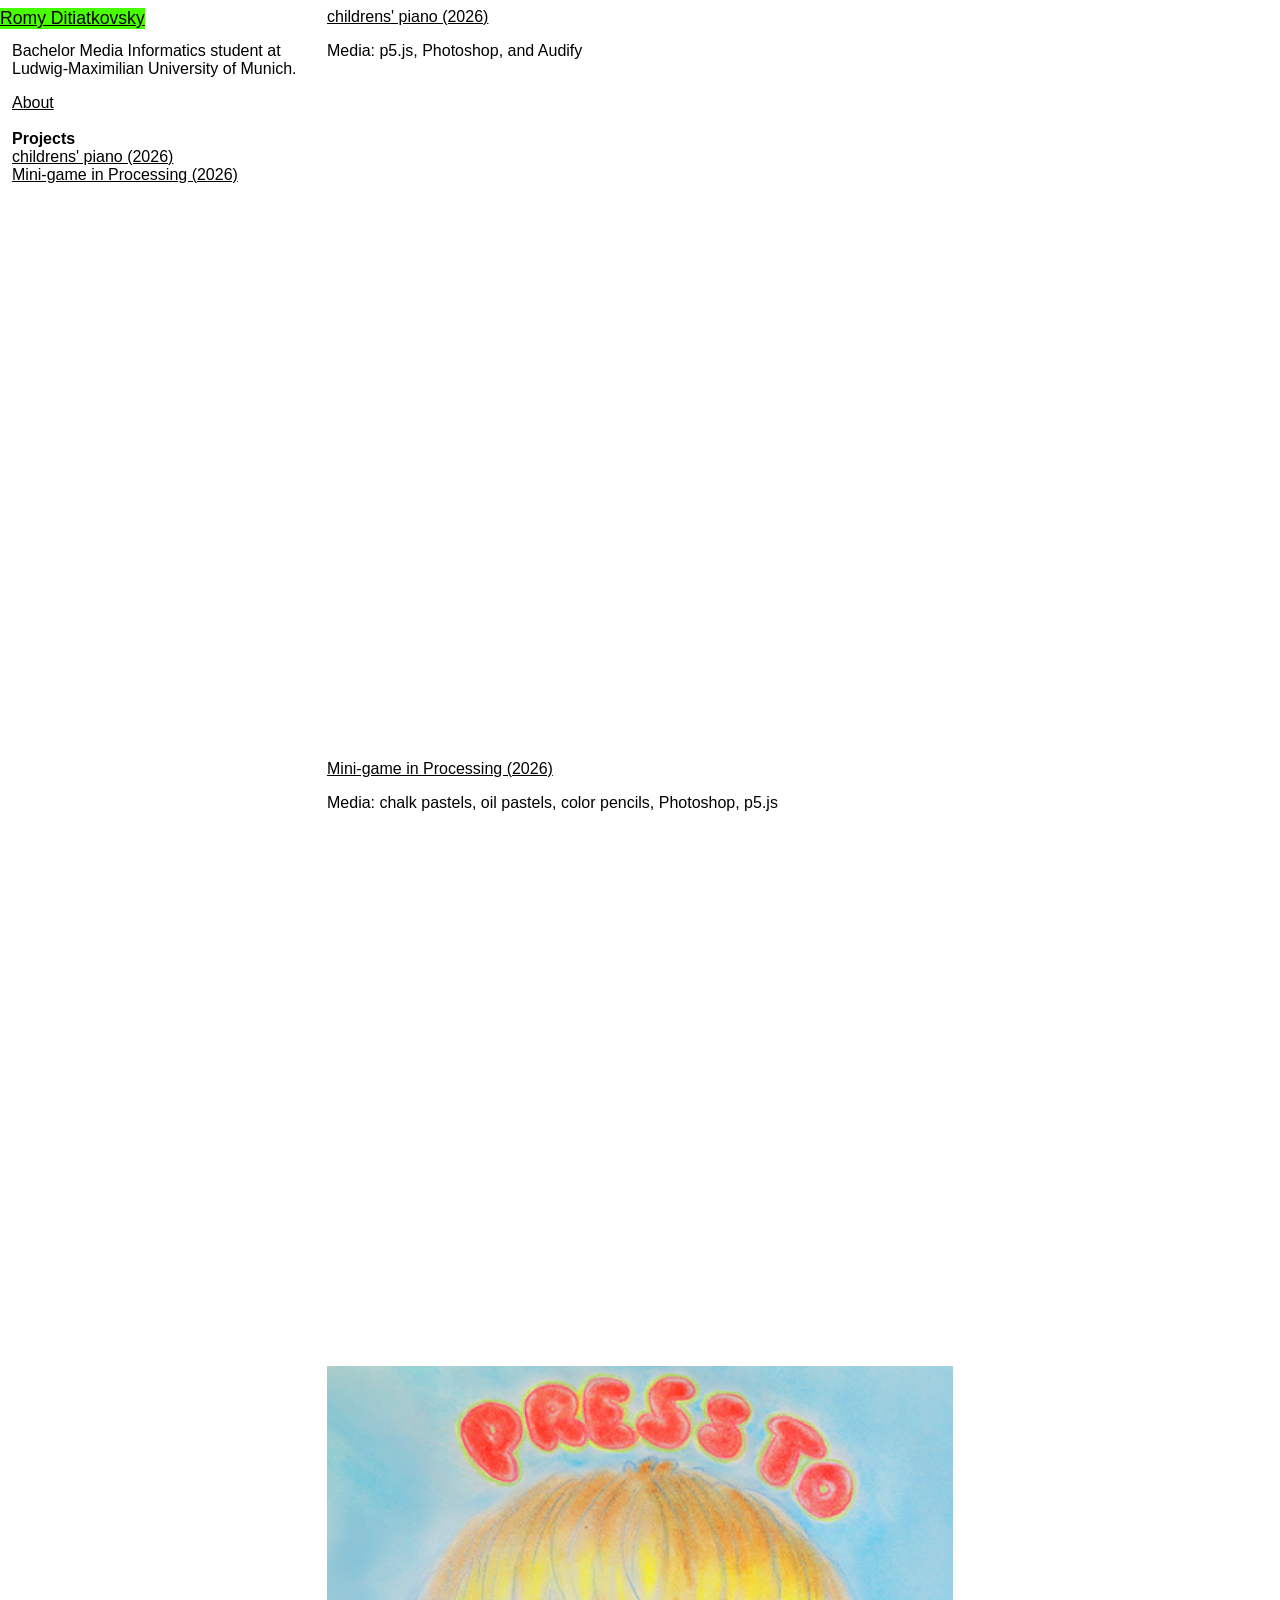
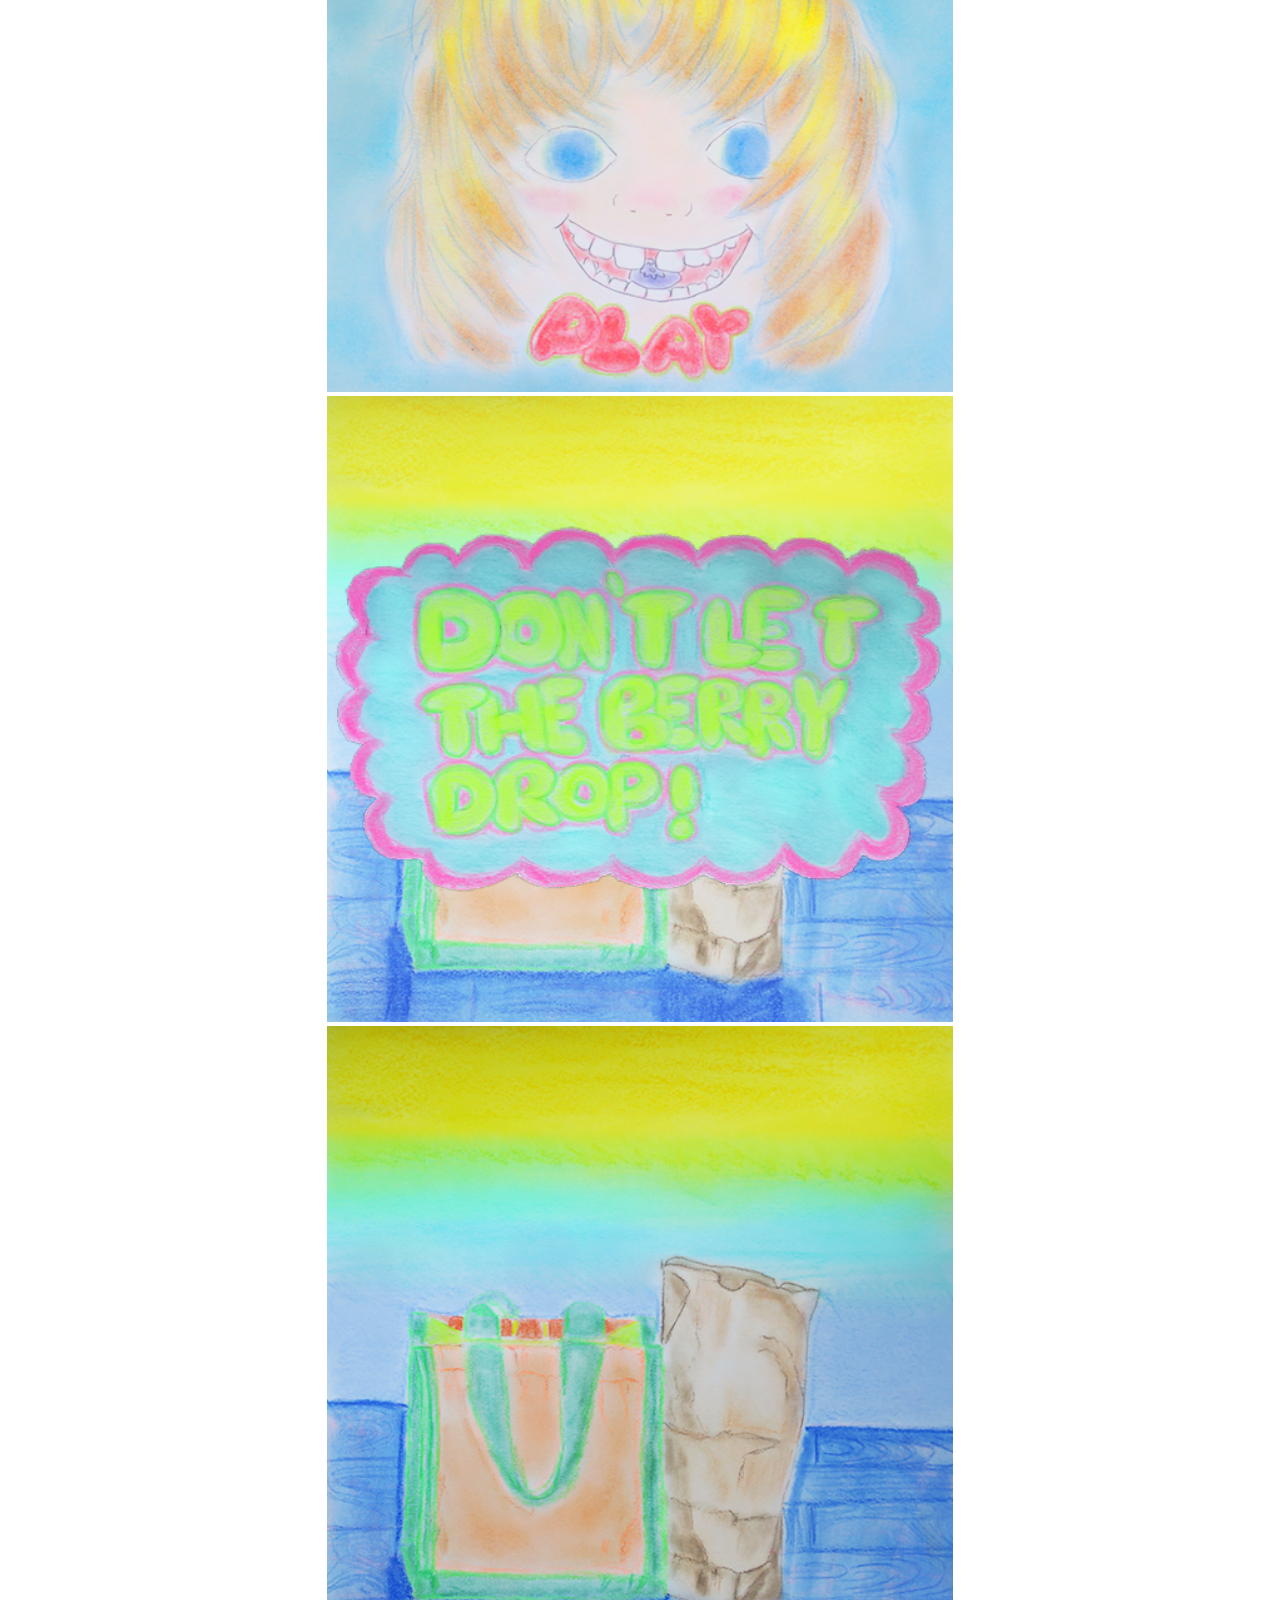
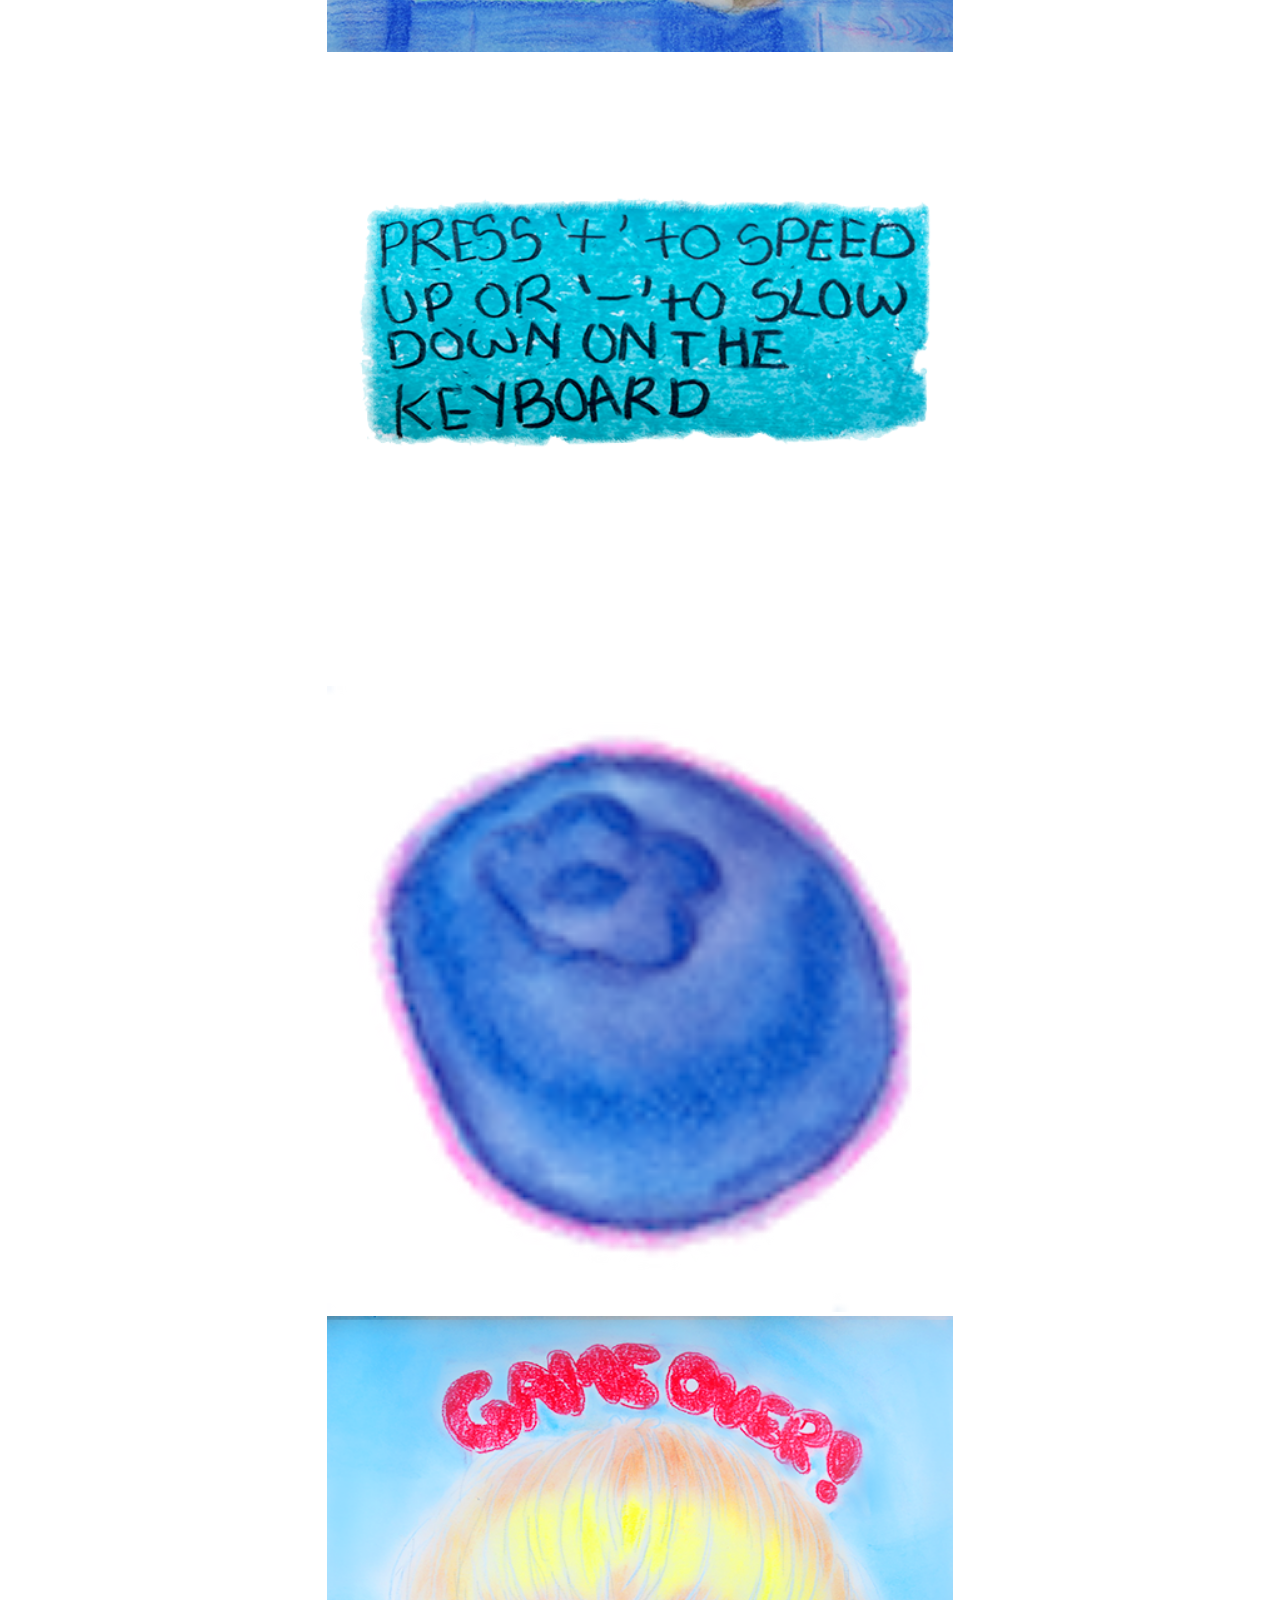
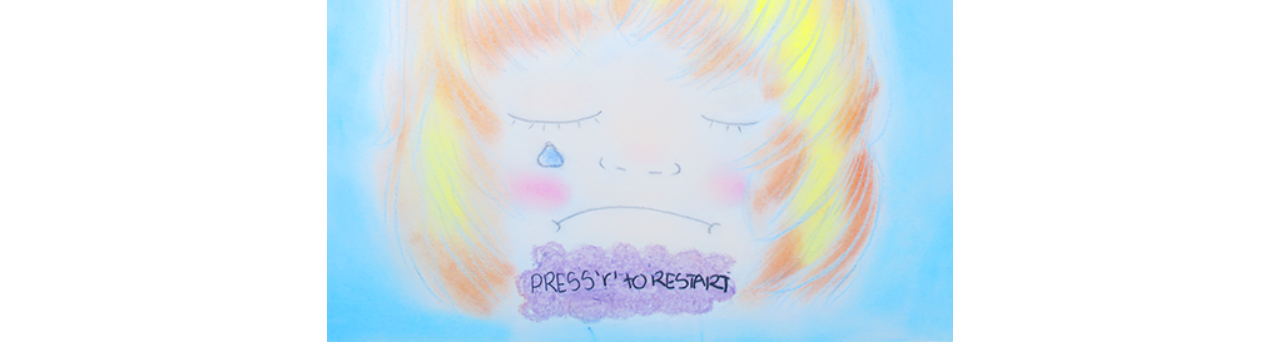
<file: index.html>
<!DOCTYPE html>
<html>
<head>
    <meta charset="UTF-8"/>
    <meta name="viewport" content="width=device-width, initial-scale =1.0"/>
<title>Romy Ditiatkovsky</title>
<link rel="stylesheet" href="style.css">
</head>  
<body>
<div class="row">

    <div class="content">
        <div class = "item">
            <a href="index.html">
                <div id="name">
                    Romy Ditiatkovsky
                </div>
            </a> 
        </div>
        <br>
        <p>Bachelor Media Informatics student at <br>  Ludwig-Maximilian University of Munich.</p>
        <a href="About.html">About</a>
        <br>
        <h>Projects</h>
        <a href="piano.html">childrens' piano (2026)</a>
        <a href="game.html">Mini-game in Processing (2026)</a>
    </div>

    <div class="column">
        <a href="piano.html">childrens' piano (2026)</a>
        <p>Media: p5.js, Photoshop, and Audify</p>
        <iframe style="border: 0px; width: 970px; height: 680px; overflow: auto;" src="https://editor.p5js.org/romydit/full/mZ4gSDAhk"></iframe>
        <a href="game.html">Mini-game in Processing (2026)</a>
        <p>Media: chalk pastels, oil pastels, color pencils, Photoshop, p5.js</p>
        <iframe style="border: 0px; width: 530px; height: 530px;" src="https://editor.p5js.org/romydit/full/AAR-ygNde"></iframe>
        <img src="back copy.png">
        <img src="info1 copy.png">
        <img src="playback copy.png">
        <img src="speed copy.png">
        <img src="berry copy.png">
        <img src="done copy.png">
    </div>
</div> 
</body>
</html>
</file>
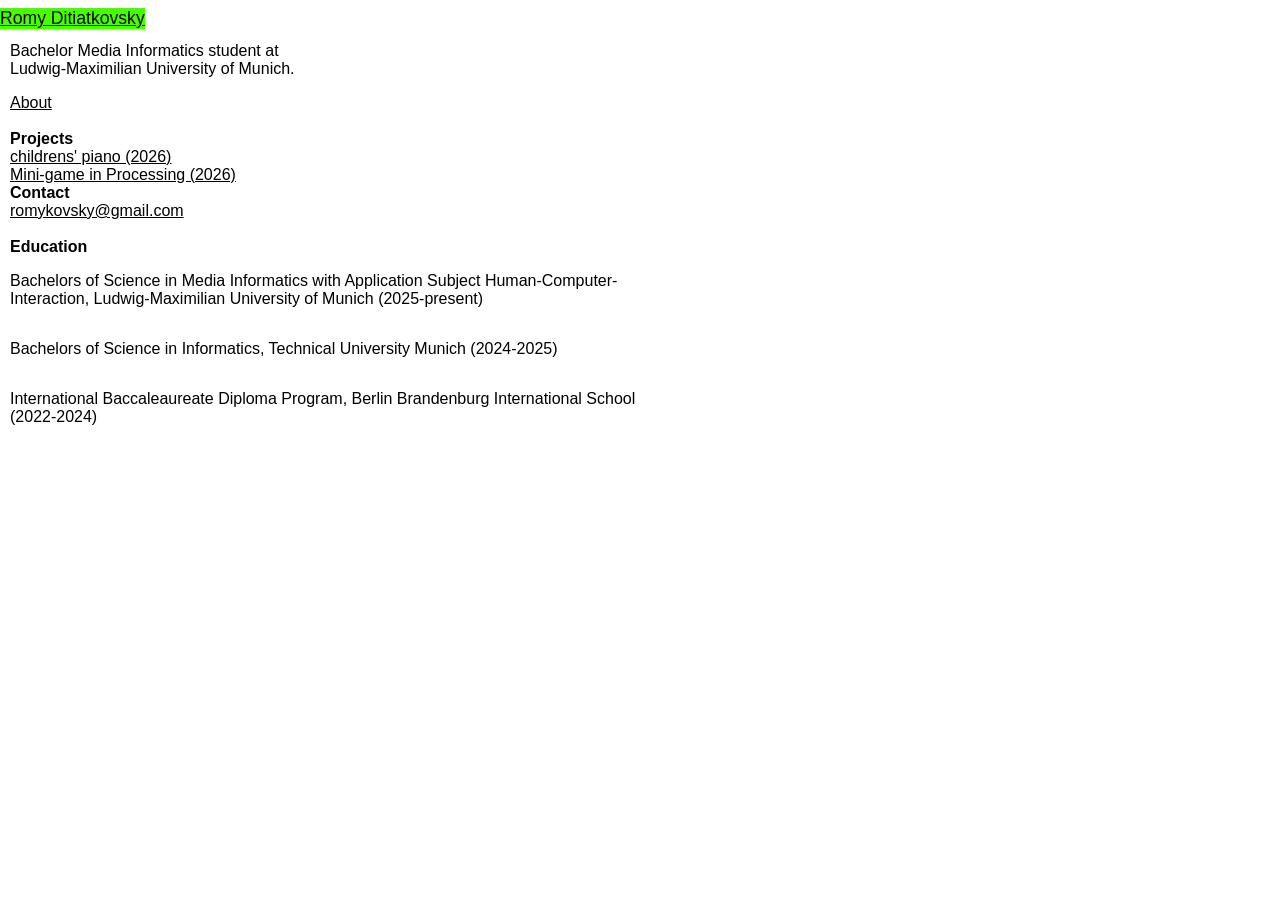
<file: About.html>
<!DOCTYPE html>
<html>
<head>
    <meta charset="UTF-8"/>
    <meta name="viewport" content="width=device-width, initial-scale =1.0"/>
<title>Romy Ditiatkovsky</title>
<link rel="stylesheet" href="style.css">
</head>
<body>
    <div clas="row">
        <div class="content">
            <div class = "item">
                <a href="index.html">
                    <div id="name">
                        Romy Ditiatkovsky
                    </div>
                </a> 
            </div>
            <br>
            <p>Bachelor Media Informatics student at<br> Ludwig-Maximilian University of Munich.</p>
            <a href="About.html">About</a>
            <br>
            <h>Projects</h>
            <a href="piano.html">childrens' piano (2026)</a>
            <a href="game.html">Mini-game in Processing (2026)</a>
        </div>

        <div class="right">
            <h>Contact</h>
            <a href="romykovsky@gmail.com">romykovsky@gmail.com </a>
            <br>
            <h>Education</h>
            <p>Bachelors of Science in Media Informatics with Application Subject Human-Computer-Interaction, Ludwig-Maximilian University of Munich (2025-present)</p>
            <p>Bachelors of Science in  Informatics, Technical University Munich (2024-2025)</p>
            <p>International Baccaleaureate Diploma Program, Berlin Brandenburg International School (2022-2024)</p>
        </div>
    </div>

</body>
</html>
</file>
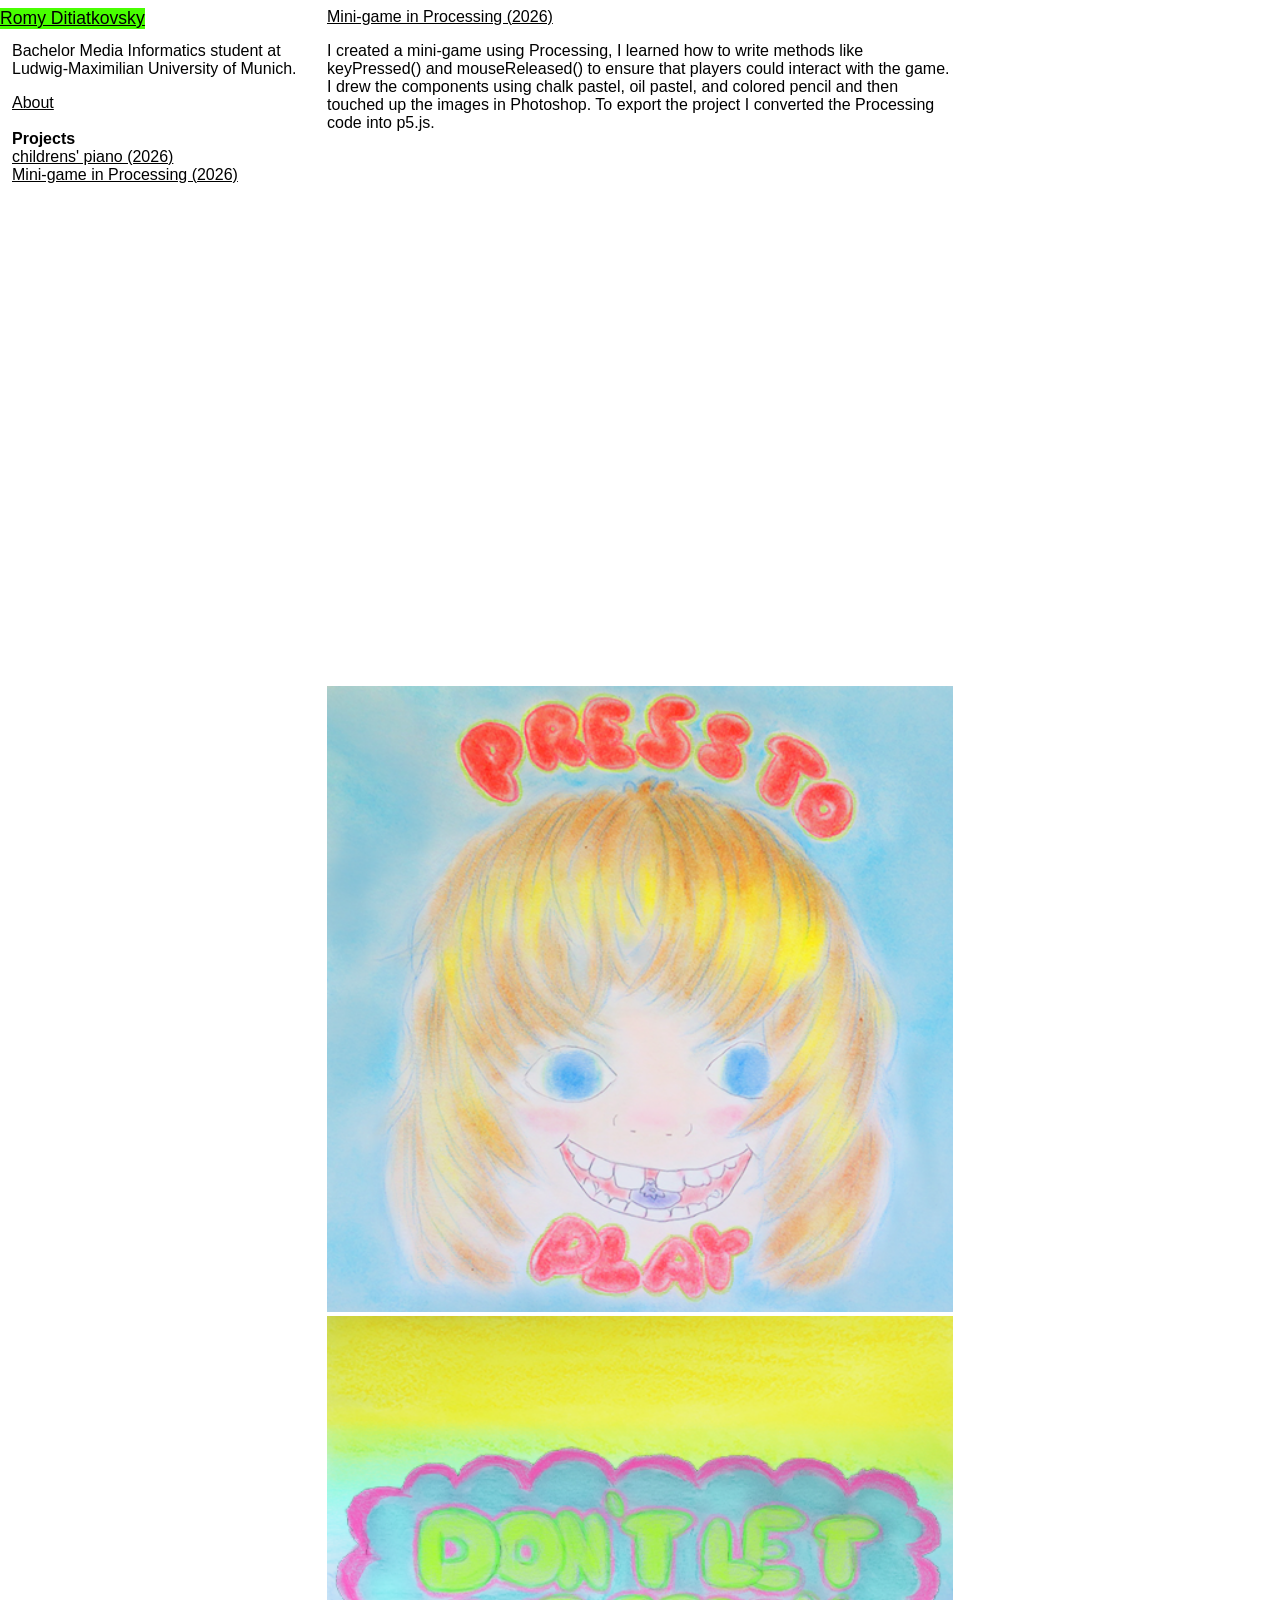
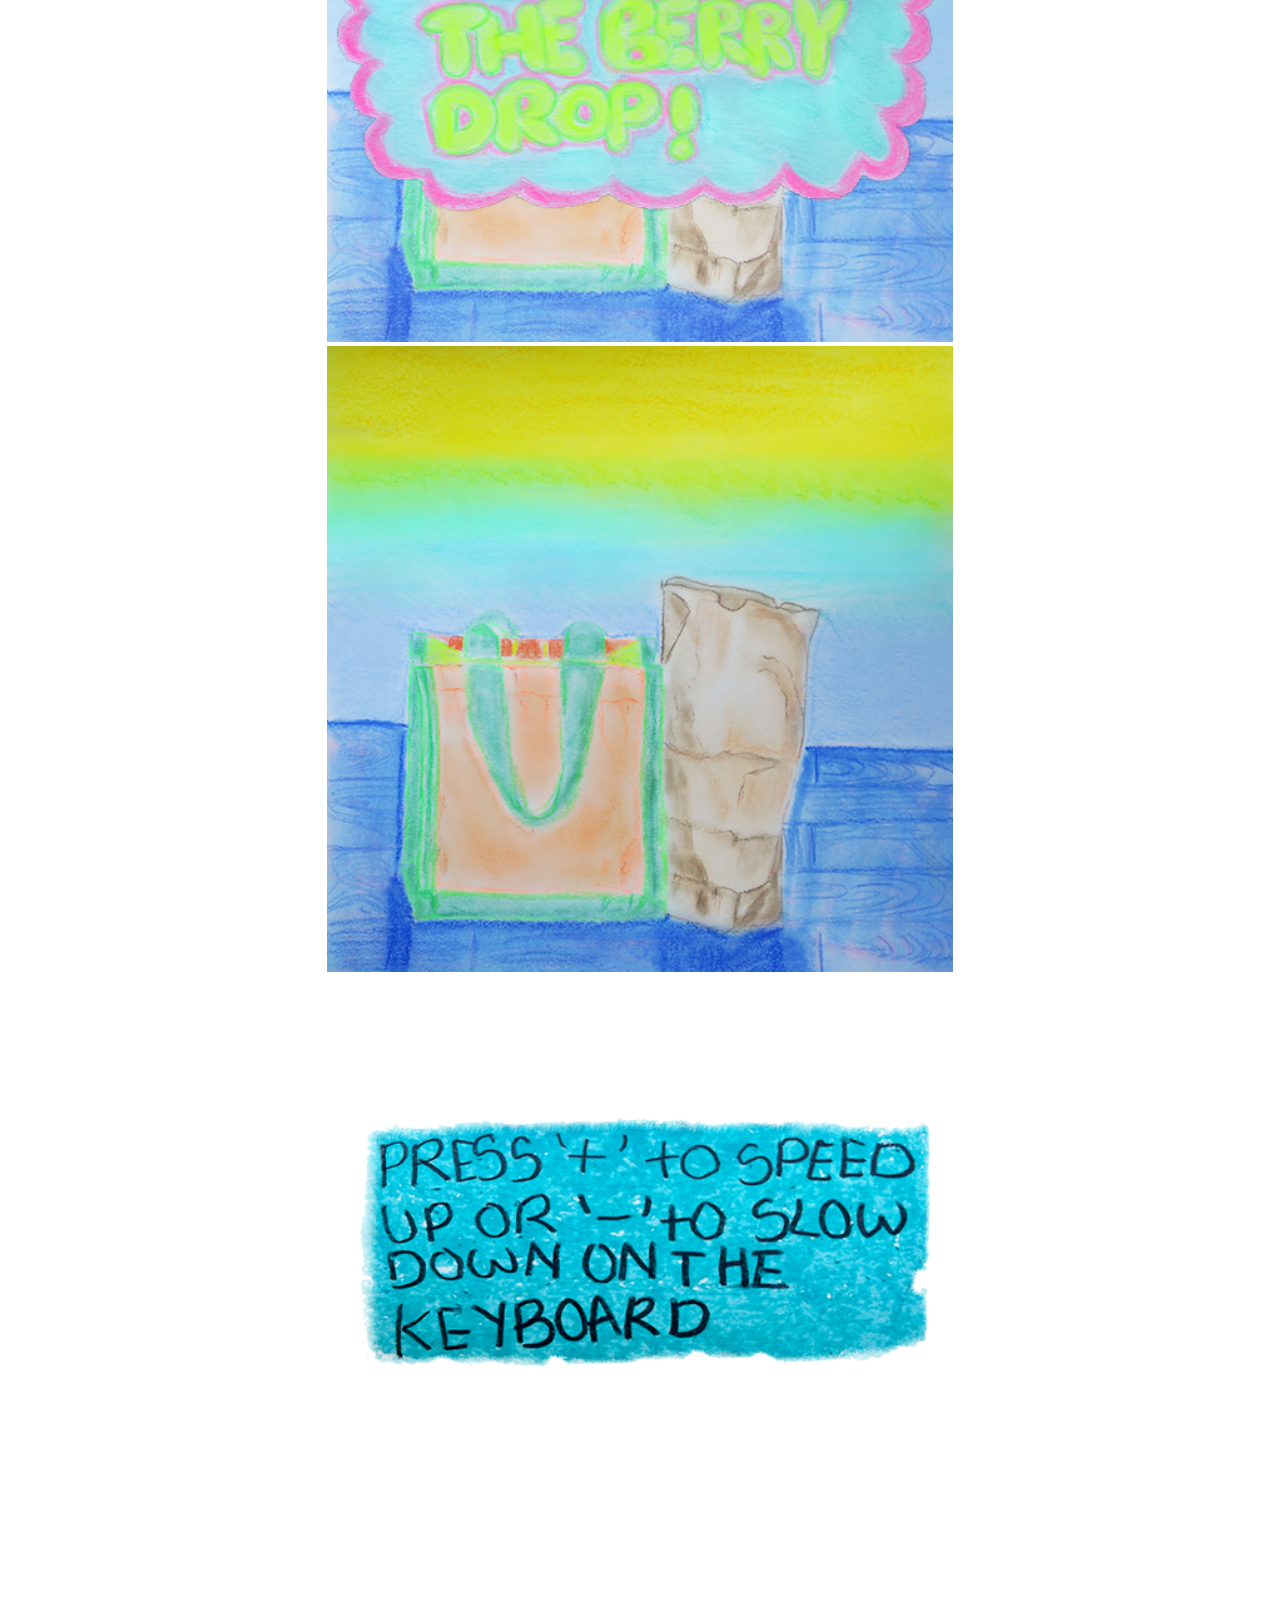
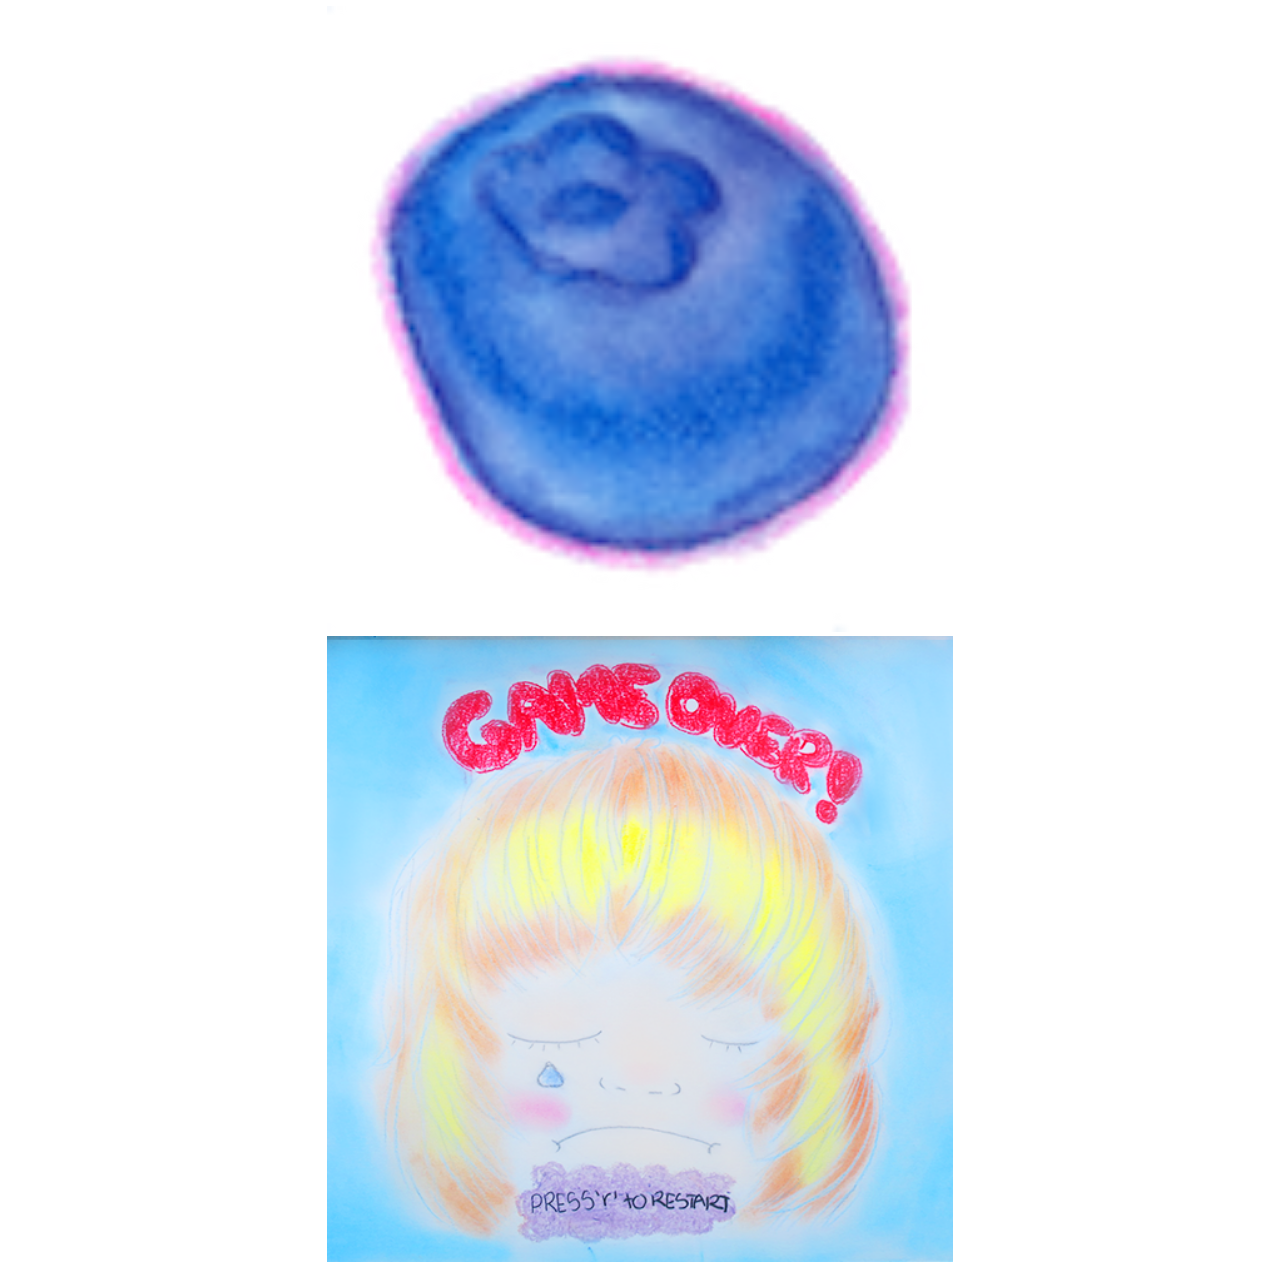
<file: game.html>
<!DOCTYPE html>
<html>
<head>
    <meta charset="UTF-8"/>
    <meta name="viewport" content="width=device-width, initial-scale =1.0"/>
<title>Romy Ditiatkovsky</title>
<link rel="stylesheet" href="style.css">
</head>
<body>
    
     <div class="row">
        <div class="content">
            <div class = "item">
                <a href="index.html">
                    <div id="name">
                        Romy Ditiatkovsky
                    </div>
                </a> 
            </div>
            <br>
            <p>Bachelor Media Informatics student at <br>  Ludwig-Maximilian University of Munich.</p>
            <a href="About.html">About</a>
            <br>
            <h>Projects</h>
            <a href="piano.html">childrens' piano (2026)</a>
            <a href="game.html">Mini-game in Processing (2026)</a>
        </div>

        <div class="column"> 
            <a href="game.html">Mini-game in Processing (2026)</a>
            <p>I created a mini-game using Processing, I learned how to write methods like keyPressed() and mouseReleased() to ensure that players could interact with the game. I drew the components using chalk pastel, oil pastel, and colored pencil and then touched up the images in Photoshop. To export the project I converted the Processing code into p5.js.</p>
            <iframe style="border: 0px; width: 530px; height: 530px;" src="https://editor.p5js.org/romydit/full/AAR-ygNde"></iframe>
            <img src="back copy.png">
            <img src="info1 copy.png">
            <img src="playback copy.png">
            <img src="speed copy.png">
            <img src="berry copy.png">
            <img src="done copy.png">
        </div>
    </div>

</body>
</html>
</file>
<file: style.css>
*{
  box-sizing: border-box;
}

.row{
    display: flex;
    flex-wrap: wrap;
    padding: 0 2px;
}

.content{
  display: flex;
  flex-direction: column;
  flex: 45%;
  max-width: 25%;
  padding: 0 2px;
}

.right{
  display: flex;
  flex-direction: column;
  flex: 45%;
  max-width: 50%;
  padding: 0 2px;
}

p{
  color: black;
  font-family: Helvetica, sans-serif;
}

a{
  font-family: Helvetica, sans-serif;
}

h{
  font-family: Helvetica, sans-serif;
  font-weight: bold;
}

a:link{
  color: black;
}

a:active{
   color: black;
}

a:visited{
   color: black;
}

a:hover{
  color:rgb(72, 255, 0);
}

.column{
    flex: 45%;
    max-width: 50%;
    padding: 0 2px;
}

.column img{
    margin-top: 4px;
    vertical-align: middle;
    width: 100%;
}

.column iframe{
    margin-top: 4px;
    vertical-align: middle;
    width: 100%;
}

@media screen and (max-width: 800px) {
  .column{
    flex: 50%;
    max-width: 50%;
  }
}

@media screen and (max-width: 600px) {
  .column{
    flex: 100%;
    max-width: 100%;
  }
}

.wrapper{
  width: 20%;
  position: relative;
  height: 70px;
  margin-top: 5rem;
  margin-left: 8rem;
  overflow: hidden;
}

.item {
  white-space: nowrap;
  position: absolute;
  left: 0;
  animation: loop 10s linear infinite;
}

@keyframes loop{
  from{transform: translateX(100%);}
  to{ transform:translateX(-100%);}
}

#name{
  color: black;
    font-family: Helvetica, sans-serif;
    text-decoration: underline;
    font-weight: 500;
    font-size: 1.1rem;
    /* margin: 0; */
    background-color: rgb(72, 255, 0);  
}
</file>
